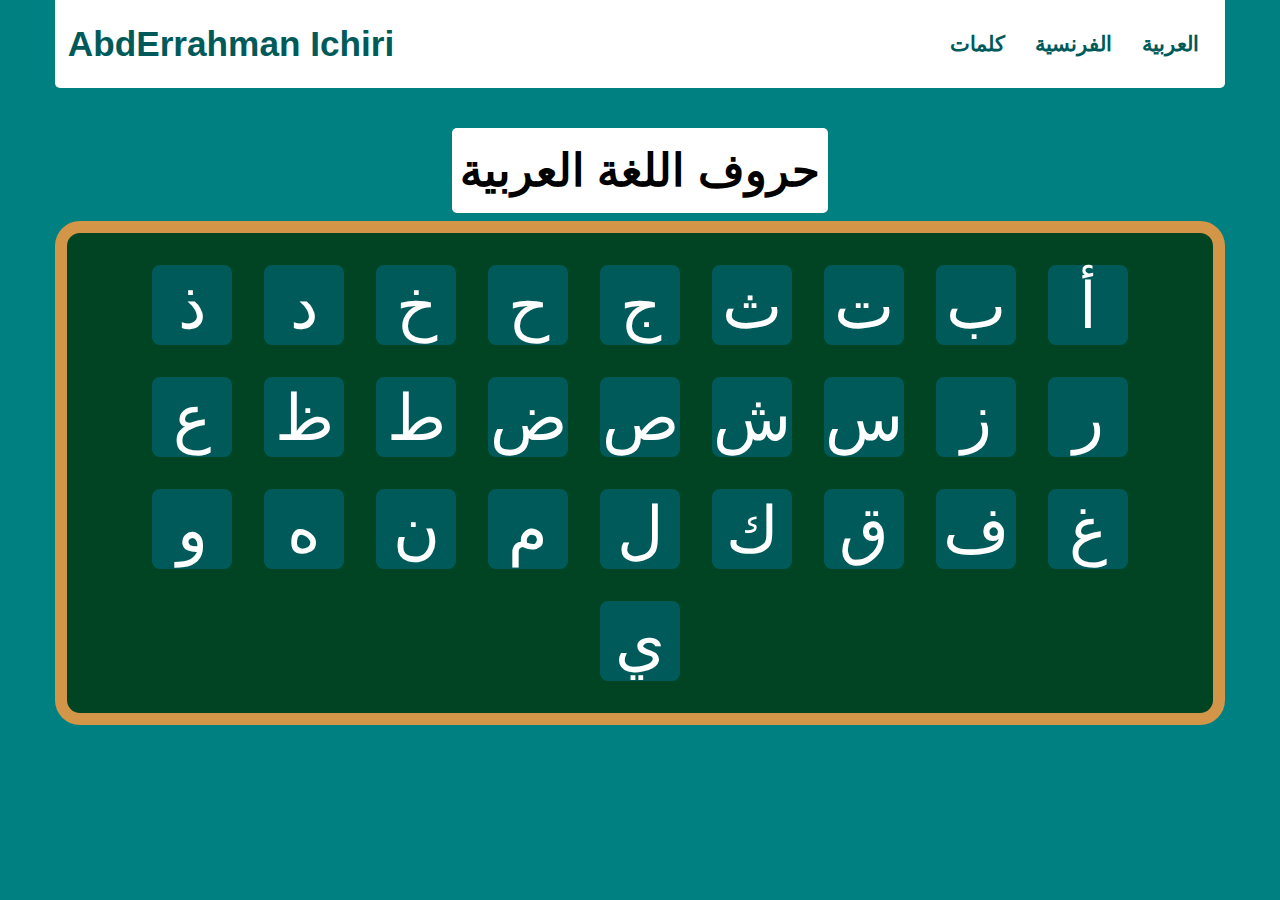
<file: index.html>
<!DOCTYPE html>
<html lang="en">
  <head>
    <meta charset="UTF-8" />
    <meta http-equiv="X-UA-Compatible" content="IE=edge" />
    <link rel="shortcut icon" href="#" />
    <meta name="viewport" content="width=device-width, initial-scale=1.0" />
    <title>AbdErrahman Ichiri</title>
    <!-- Font Awsome V-6.2.0 -->
    <link
      rel="stylesheet"
      href="https://cdnjs.cloudflare.com/ajax/libs/font-awesome/6.2.0/css/all.min.css"
      integrity="sha512-xh6O/CkQoPOWDdYTDqeRdPCVd1SpvCA9XXcUnZS2FmJNp1coAFzvtCN9BmamE+4aHK8yyUHUSCcJHgXloTyT2A=="
      crossorigin="anonymous"
      referrerpolicy="no-referrer"
    />
    <!-- Main CSS File -->
    <link rel="stylesheet" href="css/style.css" />
  </head>
  <body>
    <header>
      <div class="container">
        <div class="logo">
          <a id="reload" href="/AbderrahmanIchiri"></a>
          <h1>AbdErrahman Ichiri</h1>
        </div>
        <nav>
          <button id="arBtn">العربية</button>
          <button id="frBtn">الفرنسية</button>
          <button id="frBtn">
            <a href="html/words.html" target="_blank"></a>
            كلمات
          </button>
        </nav>
      </div>
    </header>
    <section class="lettersSection">
      <h1 class="section_title" id="letters_title">حروف اللغة العربية</h1>
      <div class="audio_player">
        <audio id="audio"></audio>
      </div>
      <!-- Arabic Letters -->
      <main class="container" id="ar"></main>
      <!-- Frensh Letters -->
      <main class="container" id="fr"></main>
    </section>

    <script src="javascript/fillMains.js" type="module"></script>
    <script src="javascript/main.js" type="module"></script>
  </body>
</html>
</file>
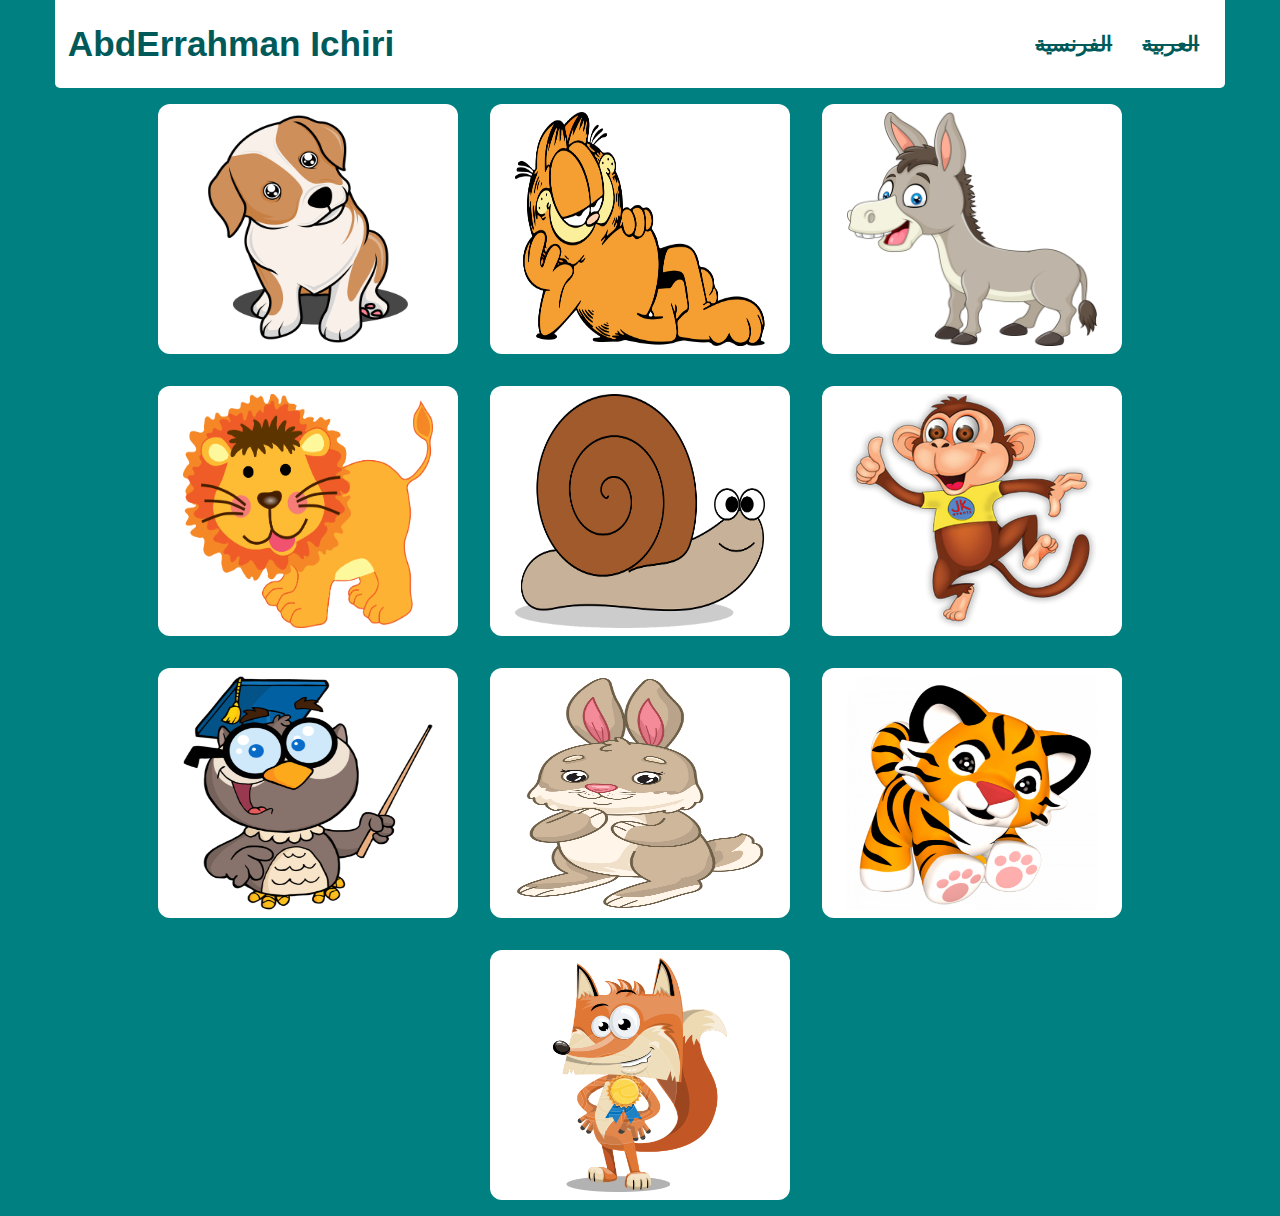
<file: html/words.html>
<!DOCTYPE html>
<html lang="en">
  <head>
    <meta charset="UTF-8" />
    <meta http-equiv="X-UA-Compatible" content="IE=edge" />
    <link rel="shortcut icon" href="#" />
    <meta name="viewport" content="width=device-width, initial-scale=1.0" />
    <title>AbdErrahman Ichiri</title>
    <!-- Font Awsome V-6.2.0 -->
    <link
      rel="stylesheet"
      href="https://cdnjs.cloudflare.com/ajax/libs/font-awesome/6.2.0/css/all.min.css"
      integrity="sha512-xh6O/CkQoPOWDdYTDqeRdPCVd1SpvCA9XXcUnZS2FmJNp1coAFzvtCN9BmamE+4aHK8yyUHUSCcJHgXloTyT2A=="
      crossorigin="anonymous"
      referrerpolicy="no-referrer"
    />
    <!-- Main CSS File -->
    <link rel="stylesheet" href="../css/style.css" />
  </head>
  <body>
    <header>
      <div class="container">
        <div class="logo">
          <a id="reload" href="/AbderrahmanIchiri/html/words.html"></a>
          <h1>AbdErrahman Ichiri</h1>
        </div>
        <nav>
          <button id="arBtn" style="text-decoration: line-through;">العربية</button>
          <button id="frBtn" style="text-decoration: line-through;">الفرنسية</button>
        </nav>
      </div>
    </header>

    <section class="images">
      <audio id="audio"></audio>
      <div class="container" id="imagesList"></div>
    </section>

    <script src="../javascript/images.js" type="module"></script>
    <script src="../javascript/words.js" type="module"></script>
  </body>
</html>
</file>
<file: css/style.css>
* {
  margin: 0;
  padding: 0;
  box-sizing: border-box;
}

.container {
  padding-left: 15px;
  padding-right: 15px;
  margin-left: auto;
  margin-right: auto;
}
/* Small */
@media (min-width: 768px) {
  .container {
    width: 750px;
  }
}
/* Medium */
@media (min-width: 992px) {
  .container {
    width: 970px;
  }
}
/* Large */
@media (min-width: 1200px) {
  .container {
    width: 1170px;
  }
}

body {
  min-height: 100vh;
  font-family: "Roboto", sans-serif;
  background-color: teal;
}

/* =============== Start Header =============== */
header {
  width: 100%;
}

header .container {
  display: flex;
  justify-content: space-between;
  align-items: center;
  background-color: #fff;
  border-radius: 0 0 5px 5px;
  padding: 1.5rem 0.8rem;
}

header .logo {
  position: relative;
}

header #reload {
  position: absolute;
  z-index: 9;
  width: 100%;
  height: 100%;
  left: 0;
  right: 0;
  background-color: transparent;
}

header .logo h1 {
  color: rgb(0, 90, 90);
  font-size: 2.2rem;
  text-align: center;
}

header nav {
  direction: rtl;
}

header nav button {
  position: relative;
  border: none;
  display: inline-block;
  text-decoration: none;
  color: rgb(0, 90, 90);
  font-weight: 700;
  font-size: 1.3rem;
  background-color: transparent;
  margin: 0 0.8rem;
  cursor: pointer;
}

header nav button:last-of-type a {
  position: absolute;
  height: 100%;
  width: 100%;
  left: 0;
  top: 0;
  background-color: transparent;
}

@media (max-width: 500px) {
  header .container {
    flex-direction: column;
  }
  header .container nav {
    margin-top: 1rem;
  }
}
/* =============== End Header =============== */

/* =============== Start Main Section =============== */
section.lettersSection {
  width: 100%;
  padding: 2rem 1rem;
}

section.lettersSection h1 {
  font-size: 2.8rem;
  padding: 1rem 0.5rem;
  text-align: center;
  width: fit-content;
  background-color: #fff;
  margin: 0.5rem auto;
  border-radius: 5px;
}

section.lettersSection .container {
  border: 12px solid #d39648;
  border-radius: 25px;
  background-color: #004424;
  padding: 2rem;
  display: flex;
  flex-wrap: wrap;
  justify-content: center;
  gap: 2rem;
}

section.lettersSection #ar {
  direction: rtl;
}
section.lettersSection #fr {
  display: none;
}

section.lettersSection .container .letter {
  user-select: none;
  font-size: 4rem;
  height: 80px;
  width: 80px;
  border-radius: 8px;
  color: #fff;
  background-color: rgb(0, 90, 90);
  display: flex;
  justify-content: center;
  align-items: baseline;
  cursor: pointer;
}

section.lettersSection .container .letter span {
  line-height: 1.3;
}
/* =============== End Main Section =============== */

/* =============== Start Images Section =============== */
section.images {
  width: 100%;
}

section.images .container {
  display: flex;
  justify-content: center;
  flex-wrap: wrap;
}

section.images .card {
  position: relative;
  width: 300px;
  height: 250px;
  margin: 1rem;
  padding: 0.5rem;
  background-color: #fff;
  border-radius: 12px;
  overflow: hidden;
}

section.images .card img {
  width: 300px;
  height: 100%;
  display: block;
  margin: 0 auto;
}

section.images .card .titles {
  position: absolute;
  z-index: 9;
  top: 0;
  left: 0;
  width: 100%;
  height: 100%;
  display: flex;
  flex-direction: column;
  justify-content: center;
  background-color: rgba(0, 0, 0, 0.5);
  transform: scale(0);
  transform-origin: center;
  transition: 0.4s ease-in-out;
}

section.images .card:hover .titles {
  transform: scale(1);
}

section.images .card .titles .title {
  background-color: rgb(0, 230, 230);
  display: flex;
  align-items: center;
  justify-content: center;
  margin: 1rem 0;
}

section.images .card .titles .title h2 {
  flex: 1;
  font-size: 2.2rem;
  padding: 0.5rem;
}

section.images .card .titles .title i {
  width: 45px;
  font-size: 2rem;
  cursor: pointer;
}

/* section.images .card .inArabic,
section.images .card .inFreanch {
  position: absolute;
} */
/* =============== End Images Section =============== */
</file>
